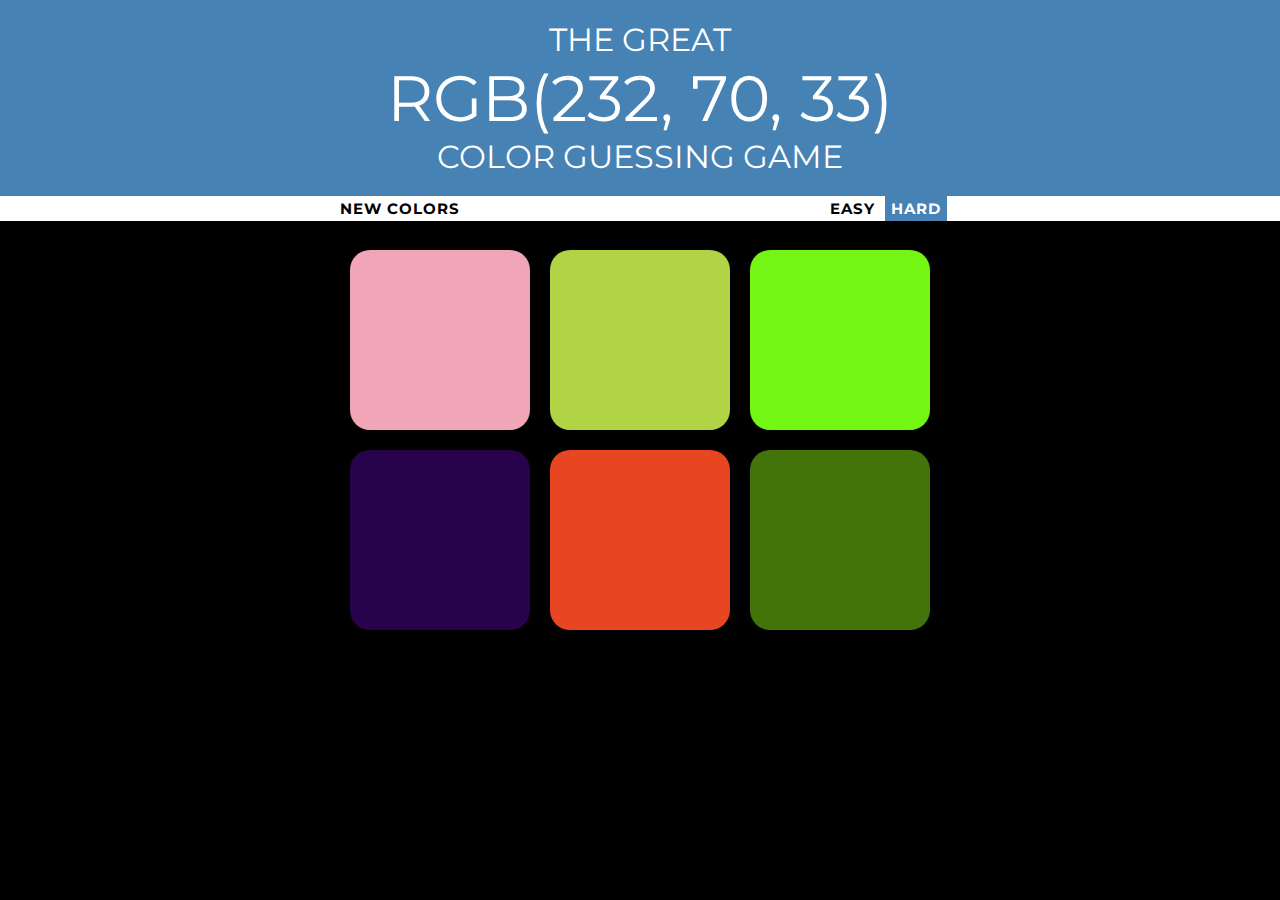
<file: index.html>
<!DOCTYPE html>
<html>
<head>
	<title>COLOR GAME</title>
	<link href="https://fonts.googleapis.com/css2?family=Montserrat&display=swap" rel="stylesheet">
	<link rel="stylesheet" type="text/css" href="color_game.css">
</head>
<body>
<h1 id="bar">
THE GREAT 
<br>
<span id=colorDisplay>RGB</span>
<br> 
COLOR GUESSING GAME
</h1>

<div id="stripe">
<button id="reset">NEW COLORS</button>
<span id="message"></span>
<button id="easyBtn">EASY</button>
<button class="selected" id="hardBtn">HARD</button>
</div>

<br>
<div class="container">
	<div class="square"></div>
	<div class="square"></div>
	<div class="square"></div>
	<div class="square"></div>
	<div class="square"></div>
	<div class="square"></div>
	
</div>

<script type="text/javascript" src="color_game.js"></script>
</body>
</html>
</file>
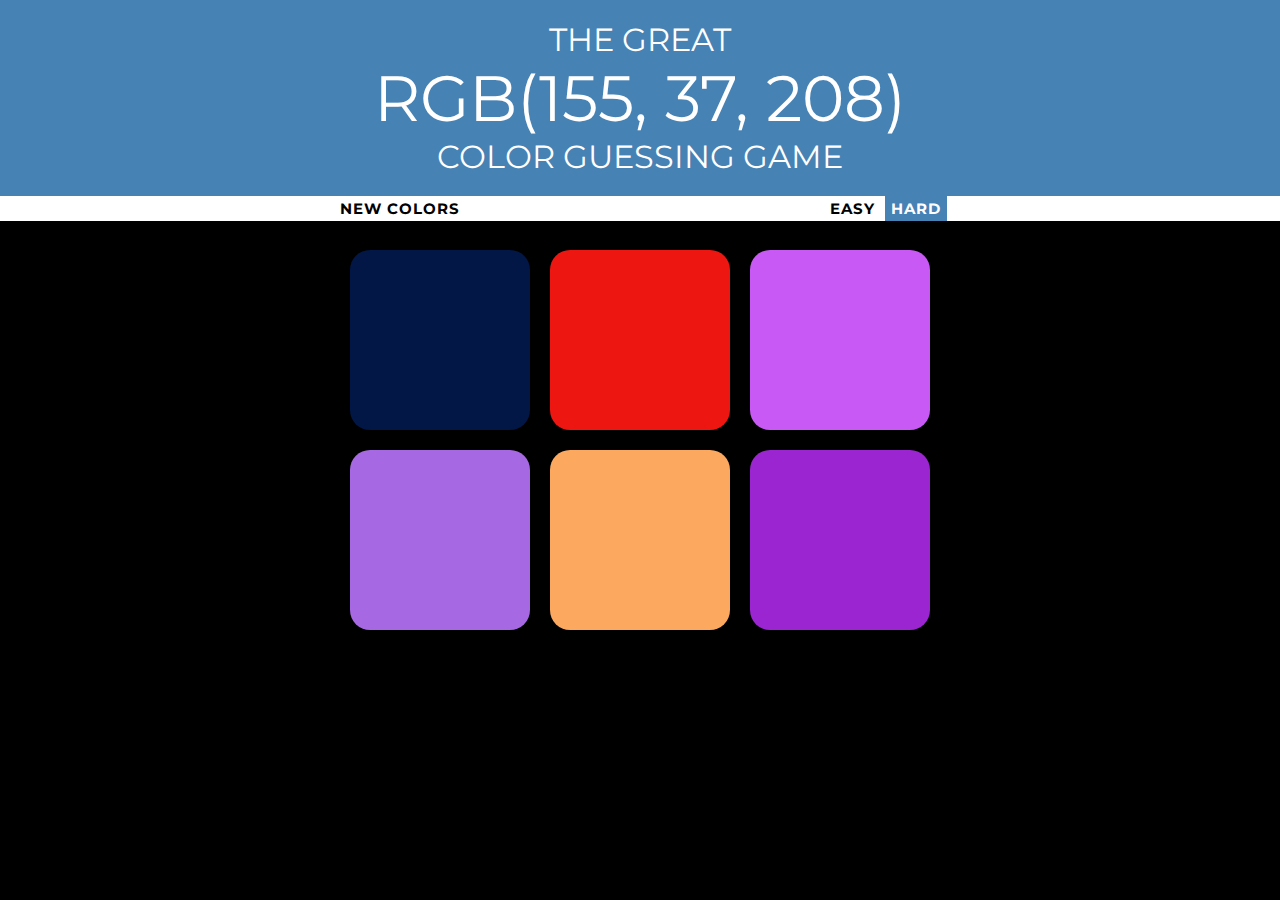
<file: color_game.html>
<!DOCTYPE html>
<html>
<head>
	<title>COLOR GAME</title>
	<link href="https://fonts.googleapis.com/css2?family=Montserrat&display=swap" rel="stylesheet">
	<link rel="stylesheet" type="text/css" href="color_game.css">
</head>
<body>
<h1 id="bar">
THE GREAT 
<br>
<span id=colorDisplay>RGB</span>
<br> 
COLOR GUESSING GAME
</h1>

<div id="stripe">
<button id="reset">NEW COLORS</button>
<span id="message"></span>
<button id="easyBtn">EASY</button>
<button class="selected" id="hardBtn">HARD</button>
</div>

<br>
<div class="container">
	<div class="square"></div>
	<div class="square"></div>
	<div class="square"></div>
	<div class="square"></div>
	<div class="square"></div>
	<div class="square"></div>
	
</div>

<script type="text/javascript" src="color_game.js"></script>
</body>
</html>
</file>
<file: color_game.css>
@import url('https://fonts.googleapis.com/css2?family=Montserrat&display=swap');

body
{
margin: 0;
font-family: 'Montserrat', sans-serif;
background-color: black;
color: white;
text-align: center;
}

#bar
{ 
	margin:0;
	padding: 20px 0;
	background-color: steelblue;
	font-family: inherit;
	font-weight: normal;
}

button
{
	border:none;
	background-color: white;
	margin-top: 0;
	font-family: inherit;
	font-size: 15px;
	font-weight: bolder;
	letter-spacing: 1px;
	height:100%;
}

button:hover
{
	background-color: steelblue;
	color: white;
}

.container
{
	max-width: 600px;
	margin: 0 auto;
}

.square
{
	width:30%;
	padding-bottom: 30%;
	margin:1.66%;
	border-radius: 20px;
	float: left;
	background-color: black;
}

.selected
{
background-color: steelblue;
color:white;
}

#message
{
	color: black;
	display: inline-block;
	width:350px;
}

#stripe
{
	background-color: white;
	text-align: center;
	height:25px;
}

#colorDisplay
{
font-size: 200%;
}
</file>
